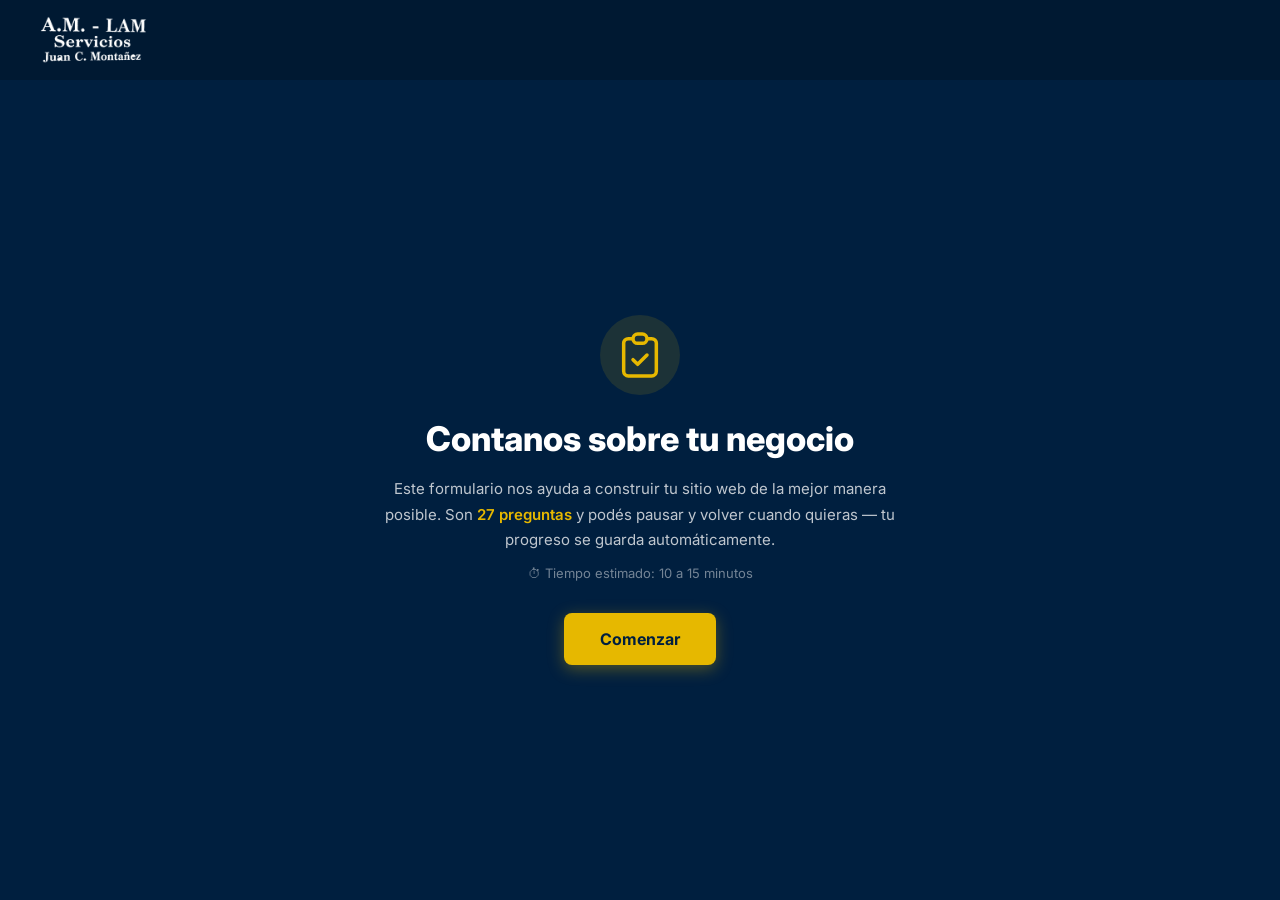
<file: form.html>
<!DOCTYPE html>
<html lang="es-AR">
<head>
  <meta charset="UTF-8">
  <meta name="viewport" content="width=device-width, initial-scale=1.0">
  <title>Relevamiento — Atmosférico A.M. LAN</title>
  <link rel="preconnect" href="https://fonts.googleapis.com">
  <link rel="preconnect" href="https://fonts.gstatic.com" crossorigin>
  <link href="https://fonts.googleapis.com/css2?family=Inter:wght@400;500;600;700;800&display=swap" rel="stylesheet">
  <link rel="stylesheet" href="css/form.css">
</head>
<body>

  <!-- Netlify detecta este formulario oculto al hacer deploy -->
  <form name="relevamiento-amlan" data-netlify="true" netlify-honeypot="bot-field" hidden>
    <input name="bot-field">
    <input name="nombre_empresa">
    <input name="anos_experiencia">
    <input name="ubicacion">
    <input name="habilitaciones">
    <input name="cantidad_camiones">
    <input name="tiempo_respuesta">
    <input name="diferencial">
    <input name="servicios">
    <input name="servicio_principal">
    <input name="horarios">
    <input name="zonas_externas">
    <input name="tipo_clientes">
    <input name="zonas_destacar">
    <input name="estilo">
    <input name="web_referencia">
    <input name="transmitir">
    <input name="testimonios">
    <input name="mensaje_principal">
    <input name="precios">
    <input name="trabajo_destacado">
    <input name="objetivo_web">
    <input name="formulario_contacto">
    <input name="telefonos">
    <input name="medios_pago">
    <input name="logo_formato">
    <input name="mail_acceso">
    <input name="autorizacion">
  </form>

  <div class="fapp" id="app">

    <!-- Header -->
    <header class="fapp__header">
      <a href="index.html" class="fapp__logo-link">
        <img src="img/logo.png" alt="A.M. LAN" class="fapp__logo">
      </a>
      <div class="fapp__progress-wrap" id="js-progress-wrap" style="display:none">
        <div class="fapp__progress-bar" id="js-progress"></div>
      </div>
      <span class="fapp__progress-label" id="js-progress-label"></span>
    </header>

    <!-- ===== PANTALLA BIENVENIDA ===== -->
    <div class="screen" id="screen-welcome">
      <div class="screen__inner screen__inner--center">
        <div class="welcome">
          <div class="welcome__icon" aria-hidden="true">
            <svg width="56" height="56" viewBox="0 0 24 24" fill="none">
              <path d="M9 5H7a2 2 0 00-2 2v12a2 2 0 002 2h10a2 2 0 002-2V7a2 2 0 00-2-2h-2M9 5a2 2 0 002 2h2a2 2 0 002-2M9 5a2 2 0 012-2h2a2 2 0 012 2m-6 9l2 2 4-4" stroke="#E6B800" stroke-width="1.5" stroke-linecap="round" stroke-linejoin="round"/>
            </svg>
          </div>
          <h1 class="welcome__title">Contanos sobre tu negocio</h1>
          <p class="welcome__desc">
            Este formulario nos ayuda a construir tu sitio web de la mejor manera posible.
            Son <strong>27 preguntas</strong> y podés pausar y volver cuando quieras — tu progreso se guarda automáticamente.
          </p>
          <p class="welcome__time">⏱ Tiempo estimado: 10 a 15 minutos</p>
          <div class="welcome__actions">
            <button class="btn-primary" id="btn-start">Comenzar</button>
            <button class="btn-resume" id="btn-resume" style="display:none">
              <svg width="16" height="16" viewBox="0 0 24 24" fill="none" aria-hidden="true">
                <path d="M12 2v4M12 18v4M4.93 4.93l2.83 2.83M16.24 16.24l2.83 2.83M2 12h4M18 12h4M4.93 19.07l2.83-2.83M16.24 7.76l2.83-2.83" stroke="currentColor" stroke-width="1.5" stroke-linecap="round"/>
              </svg>
              Continuar donde lo dejé
            </button>
          </div>
        </div>
      </div>
    </div>

    <!-- ===== PANTALLA PREGUNTA ===== -->
    <div class="screen" id="screen-question" style="display:none">
      <div class="screen__inner">

        <div class="q-meta">
          <span class="q-section" id="js-section"></span>
          <span class="q-counter" id="js-counter"></span>
        </div>

        <div class="q-wrap" id="js-question-wrap">
          <!-- Renderizado por JS -->
        </div>

        <div class="q-nav">
          <button class="q-nav__prev" id="js-prev" aria-label="Pregunta anterior">
            <svg width="20" height="20" viewBox="0 0 24 24" fill="none" aria-hidden="true">
              <path d="M15 19l-7-7 7-7" stroke="currentColor" stroke-width="2" stroke-linecap="round" stroke-linejoin="round"/>
            </svg>
            Anterior
          </button>
          <button class="q-nav__next" id="js-next">
            Siguiente
            <svg width="20" height="20" viewBox="0 0 24 24" fill="none" aria-hidden="true">
              <path d="M9 5l7 7-7 7" stroke="currentColor" stroke-width="2" stroke-linecap="round" stroke-linejoin="round"/>
            </svg>
          </button>
        </div>

      </div>
    </div>

    <!-- ===== PANTALLA GRACIAS ===== -->
    <div class="screen" id="screen-thanks" style="display:none">
      <div class="screen__inner screen__inner--center">
        <div class="thanks">
          <div class="thanks__check" aria-hidden="true">
            <svg width="64" height="64" viewBox="0 0 24 24" fill="none">
              <circle cx="12" cy="12" r="10" stroke="#E6B800" stroke-width="1.5"/>
              <path d="M8 12l3 3 5-5" stroke="#E6B800" stroke-width="2" stroke-linecap="round" stroke-linejoin="round"/>
            </svg>
          </div>
          <h2 class="thanks__title">¡Listo, recibimos tus respuestas!</h2>
          <p class="thanks__desc">Gracias por tomarte el tiempo. Vamos a revisar todo y te contactamos pronto para coordinar los próximos pasos.</p>
          <p class="thanks__contact">
            Cualquier duda escribinos por WhatsApp:<br>
            <a href="https://wa.me/5492233422297" class="thanks__link" target="_blank" rel="noopener noreferrer">+54 9 223 342-2297</a>
          </p>
          <a href="index.html" class="btn-primary" style="margin-top: 32px; display: inline-block;">Volver al sitio</a>
        </div>
      </div>
    </div>

    <!-- ===== PANTALLA ERROR ===== -->
    <div class="screen" id="screen-error" style="display:none">
      <div class="screen__inner screen__inner--center">
        <div class="thanks">
          <h2 class="thanks__title" style="color:#ff6b6b">Ocurrió un error al enviar</h2>
          <p class="thanks__desc">No te preocupes, tus respuestas están guardadas. Intentá enviarlas de nuevo o escribinos directamente.</p>
          <button class="btn-primary" id="btn-retry" style="margin-top: 24px">Reintentar envío</button>
          <a href="https://wa.me/5492233422297" class="btn-resume" style="margin-top: 12px; display: inline-flex;" target="_blank" rel="noopener noreferrer">Escribir por WhatsApp</a>
        </div>
      </div>
    </div>

  </div><!-- /fapp -->

  <script>
  (function () {
    'use strict';

    var STORAGE_KEY = 'amlan_form_answers';
    var answers     = {};
    var current     = 0;
    var isSubmitting = false;

    /* =====================================================
       DEFINICIÓN DE PREGUNTAS
       ===================================================== */
    var QUESTIONS = [
      /* --- SECCIÓN 1: EMPRESA --- */
      {
        id: 'nombre_empresa', section: 'Información de la empresa',
        type: 'text',
        label: '¿Cómo querés que aparezca el nombre de la empresa en la web?',
        hint: 'Ej: A.M. LAN, Atmosférico A.M. LAN, AM-LAN Servicios',
        placeholder: 'Nombre de la empresa...'
      },
      {
        id: 'anos_experiencia', section: 'Información de la empresa',
        type: 'text',
        label: '¿Desde cuándo están operando? ¿Cuántos años de experiencia tienen?',
        placeholder: 'Ej: Desde 2016, 9 años de experiencia'
      },
      {
        id: 'ubicacion', section: 'Información de la empresa',
        type: 'text',
        label: '¿Dónde están ubicados en Mar del Plata?',
        hint: 'Barrio o dirección aproximada',
        placeholder: 'Ej: Zona sur, barrio Florencio Sánchez...'
      },
      {
        id: 'habilitaciones', section: 'Información de la empresa',
        type: 'textarea',
        label: '¿Tienen habilitaciones, permisos o seguros?',
        hint: 'Municipalidad, OSSE, seguro de responsabilidad civil, etc. Mencionarlos genera mucha confianza.',
        placeholder: 'Ej: Habilitación municipal N°..., seguro con...'
      },
      {
        id: 'cantidad_camiones', section: 'Información de la empresa',
        type: 'text',
        label: '¿Cuántos camiones o equipos tienen disponibles actualmente?',
        placeholder: 'Ej: 2 camiones propios'
      },
      {
        id: 'tiempo_respuesta', section: 'Información de la empresa',
        type: 'text',
        label: 'Cuando un cliente llama, ¿cuánto tardan normalmente en responder y llegar?',
        hint: 'Este dato es clave para diferenciarse. Sea lo más específico posible.',
        placeholder: 'Ej: Respondemos de inmediato, llegamos en 1 a 2 horas'
      },
      {
        id: 'diferencial', section: 'Información de la empresa',
        type: 'textarea',
        label: '¿Cuál es tu principal ventaja frente a la competencia?',
        hint: 'Precio, rapidez, atención personalizada, equipo propio, trayectoria...',
        placeholder: 'Contanos qué te hace diferente...'
      },

      /* --- SECCIÓN 2: SERVICIOS --- */
      {
        id: 'servicios', section: 'Servicios',
        type: 'checkbox',
        label: '¿Cuáles son los servicios que ofrecen?',
        hint: 'Seleccioná todos los que aplican',
        options: [
          'Desagote de pozos ciegos',
          'Limpieza de cámaras sépticas',
          'Destape de cloacas',
          'Retiro de efluentes',
          'Servicio industrial',
          'Pozos de ascensores'
        ],
        other: true
      },
      {
        id: 'servicio_principal', section: 'Servicios',
        type: 'text',
        label: '¿Cuál es el servicio más solicitado o el que más te conviene promover?',
        placeholder: 'Ej: Desagote de pozos ciegos'
      },
      {
        id: 'horarios', section: 'Servicios',
        type: 'text',
        label: '¿En qué horarios trabajan normalmente?',
        placeholder: 'Ej: Lunes a sábados de 7 a 20 hs'
      },
      {
        id: 'zonas_externas', section: 'Servicios',
        type: 'text',
        label: '¿Atienden solo Mar del Plata o también zonas cercanas?',
        hint: 'Mar Chiquita, Batán, General Pueyrredón, etc.',
        placeholder: 'Ej: Solo Mar del Plata y alrededores'
      },

      /* --- SECCIÓN 3: CLIENTES Y ZONAS --- */
      {
        id: 'tipo_clientes', section: 'Clientes y zonas',
        type: 'checkbox',
        label: '¿A quiénes atienden principalmente?',
        hint: 'Podés elegir más de uno',
        options: [
          'Particulares y vecinos',
          'Consorcios y edificios',
          'Comercios y locales',
          'Industrias y fábricas',
          'Constructoras',
          'Todos por igual'
        ]
      },
      {
        id: 'zonas_destacar', section: 'Clientes y zonas',
        type: 'textarea',
        label: '¿Qué zonas de Mar del Plata querés destacar en la web?',
        hint: 'Zona Sur, Alfar, Los Acantilados, Centro, otras...',
        placeholder: 'Ej: Zona Sur, Alfar, Los Acantilados y alrededores'
      },

      /* --- SECCIÓN 4: DISEÑO --- */
      {
        id: 'estilo', section: 'Diseño',
        type: 'radio',
        label: 'De estos tres estilos, ¿cuál te representa mejor?',
        options: [
          'A — Directo y urgente: colores fuertes, texto grande, todo apunta a que el cliente llame ya',
          'B — Serio y profesional: más neutro, transmite confianza y trayectoria',
          'C — Cercano y accesible: tono amigable, fácil de leer, lenguaje simple'
        ]
      },
      {
        id: 'web_referencia', section: 'Diseño',
        type: 'textarea',
        label: '¿Hay algún sitio web que te guste visualmente?',
        hint: 'Puede ser del rubro o de cualquier otro sector. No es obligatorio.',
        placeholder: 'Pegá el link y contanos por qué te gusta...'
      },
      {
        id: 'transmitir', section: 'Diseño',
        type: 'checkbox',
        label: '¿Qué es lo más importante que debe transmitir tu web?',
        hint: 'Podés elegir más de uno',
        options: [
          'Confianza',
          'Rapidez',
          'Precio conveniente',
          'Profesionalismo',
          'Cercanía y trato personal'
        ]
      },

      /* --- SECCIÓN 5: CONTENIDO --- */
      {
        id: 'testimonios', section: 'Contenido',
        type: 'textarea',
        label: '¿Tenés reseñas o comentarios de clientes que podamos usar?',
        hint: 'De Google, WhatsApp o Facebook. Con nombre completo o solo iniciales.',
        placeholder: 'Pegá los comentarios acá, o escribí "no tengo aún"...'
      },
      {
        id: 'mensaje_principal', section: 'Contenido',
        type: 'textarea',
        label: '¿Qué mensaje querés que vea el cliente al entrar a la web?',
        hint: 'La primera impresión que querés dar',
        placeholder: 'Ej: Llegamos rápido a tu zona, Equipo propio y trabajo garantizado...'
      },
      {
        id: 'precios', section: 'Contenido',
        type: 'radio',
        label: '¿Querés mostrar precios orientativos en la web?',
        options: [
          'Sí, quiero mostrar precios aproximados',
          'No, prefiero que pidan presupuesto personalizado',
          'No sé, me gustaría tu opinión'
        ]
      },
      {
        id: 'trabajo_destacado', section: 'Contenido',
        type: 'textarea',
        label: '¿Hay algún trabajo del que estén especialmente orgullosos?',
        hint: 'Proyectos grandes, situaciones resueltas rápido, clientes conocidos. No es obligatorio.',
        placeholder: 'Contanos si quieren...'
      },

      /* --- SECCIÓN 6: CONTACTO --- */
      {
        id: 'objetivo_web', section: 'Contacto y conversión',
        type: 'radio',
        label: '¿Cuál es el objetivo principal de la web?',
        options: [
          'Que los clientes llamen por teléfono',
          'Que los clientes escriban por WhatsApp',
          'Ambos por igual'
        ]
      },
      {
        id: 'formulario_contacto', section: 'Contacto y conversión',
        type: 'radio',
        label: '¿Querés que los clientes puedan escribir desde la web con un formulario de contacto?',
        options: [
          'Sí, quiero un formulario',
          'No, solo teléfono y WhatsApp'
        ]
      },
      {
        id: 'telefonos', section: 'Contacto y conversión',
        type: 'textarea',
        label: '¿Qué número o números de teléfono querés mostrar?',
        placeholder: 'Ej: 223 437-8766 (llamadas) — +54 9 223 342-2297 (WhatsApp)'
      },
      {
        id: 'medios_pago', section: 'Contacto y conversión',
        type: 'checkbox',
        label: '¿Qué medios de pago aceptan?',
        options: [
          'Efectivo',
          'Transferencia bancaria',
          'Tarjeta de débito',
          'Tarjeta de crédito',
          'Mercado Pago'
        ]
      },

      /* --- SECCIÓN 7: DATOS Y ACCESOS --- */
      {
        id: 'logo_formato', section: 'Datos y accesos',
        type: 'checkbox',
        label: '¿En qué formato tienen el logo del negocio?',
        hint: 'Seleccioná todos los que tengan. Cuanto mayor calidad, mejor resultado en la web.',
        options: [
          'JPG o JPEG',
          'PNG (fondo transparente)',
          'SVG (vectorial)',
          'PDF',
          'AI o EPS (Illustrator)',
          'Solo tengo foto del logo (sacada con el celular)'
        ]
      },
      {
        id: 'mail_acceso', section: 'Datos y accesos',
        type: 'text',
        label: '¿A qué correo de Gmail tienen acceso actualmente?',
        hint: 'Lo necesitamos para vincular Google Maps e Instagram a nombre del negocio. Puede ser personal o del negocio.',
        placeholder: 'Ej: atmosfericoamlan@gmail.com'
      },
      {
        id: 'autorizacion', section: 'Datos y accesos',
        type: 'radio',
        label: '¿Autorizás a Creadoras3D a crear y configurar cuentas usando tu correo?',
        hint: 'Esto incluye Google Business Profile y otras plataformas necesarias. Al finalizar el proyecto, todo queda a tu nombre y bajo tu control.',
        options: [
          'Sí, autorizo — entiendo que todo quedará a mi nombre',
          'Necesito más información antes de decidir'
        ]
      }
    ];

    var TOTAL = QUESTIONS.length;

    /* =====================================================
       ELEMENTOS DEL DOM
       ===================================================== */
    var screenWelcome  = document.getElementById('screen-welcome');
    var screenQuestion = document.getElementById('screen-question');
    var screenThanks   = document.getElementById('screen-thanks');
    var screenError    = document.getElementById('screen-error');
    var progressBar    = document.getElementById('js-progress');
    var progressLabel  = document.getElementById('js-progress-label');
    var progressWrap   = document.getElementById('js-progress-wrap');
    var sectionEl      = document.getElementById('js-section');
    var counterEl      = document.getElementById('js-counter');
    var questionWrap   = document.getElementById('js-question-wrap');
    var btnStart       = document.getElementById('btn-start');
    var btnResume      = document.getElementById('btn-resume');
    var btnPrev        = document.getElementById('js-prev');
    var btnNext        = document.getElementById('js-next');
    var btnRetry       = document.getElementById('btn-retry');

    /* =====================================================
       LOCALSTORAGE
       ===================================================== */
    function saveProgress() {
      localStorage.setItem(STORAGE_KEY, JSON.stringify({ answers: answers, current: current }));
    }

    function loadProgress() {
      try {
        var raw = localStorage.getItem(STORAGE_KEY);
        if (!raw) return null;
        return JSON.parse(raw);
      } catch (e) { return null; }
    }

    function clearProgress() {
      localStorage.removeItem(STORAGE_KEY);
    }

    /* =====================================================
       PANTALLAS
       ===================================================== */
    function showScreen(name) {
      [screenWelcome, screenQuestion, screenThanks, screenError].forEach(function (s) {
        s.style.display = 'none';
      });
      progressWrap.style.display = name === 'question' ? 'block' : 'none';
      if (name === 'welcome')  { screenWelcome.style.display  = 'flex'; }
      if (name === 'question') { screenQuestion.style.display = 'flex'; }
      if (name === 'thanks')   { screenThanks.style.display   = 'flex'; }
      if (name === 'error')    { screenError.style.display    = 'flex'; }
    }

    /* =====================================================
       PROGRESO
       ===================================================== */
    function updateProgress() {
      var pct = Math.round(((current + 1) / TOTAL) * 100);
      progressBar.style.width = pct + '%';
      progressLabel.textContent = (current + 1) + ' / ' + TOTAL;
    }

    /* =====================================================
       RENDER DE PREGUNTA
       ===================================================== */
    function renderQuestion(index, direction) {
      var q   = QUESTIONS[index];
      var val = answers[q.id] || '';

      sectionEl.textContent = q.section;
      counterEl.textContent = 'Pregunta ' + (index + 1) + ' de ' + TOTAL;
      btnPrev.style.visibility = index === 0 ? 'hidden' : 'visible';
      btnNext.textContent = index === TOTAL - 1 ? 'Enviar respuestas' : 'Siguiente';
      updateProgress();

      var html = '';
      html += '<div class="q-block q-block--' + (direction || 'right') + '">';
      html += '<label class="q-label" for="q-input">' + q.label + '</label>';
      if (q.hint) { html += '<p class="q-hint">' + q.hint + '</p>'; }

      if (q.type === 'text') {
        html += '<input class="q-input" id="q-input" type="text" placeholder="' + (q.placeholder || '') + '" value="' + escHtml(val) + '" autocomplete="off">';
        html += '<p class="q-enter-hint">Presioná <kbd>Enter</kbd> para continuar</p>';

      } else if (q.type === 'textarea') {
        html += '<textarea class="q-input q-input--textarea" id="q-input" placeholder="' + (q.placeholder || '') + '" rows="4">' + escHtml(val) + '</textarea>';

      } else if (q.type === 'radio') {
        var radioVals = Array.isArray(val) ? val : (val ? [val] : []);
        q.options.forEach(function (opt, i) {
          var checked = radioVals.indexOf(opt) > -1 ? 'checked' : '';
          html += '<label class="q-option ' + (checked ? 'q-option--selected' : '') + '">';
          html += '<input type="radio" name="q-radio" value="' + escHtml(opt) + '" ' + checked + '>';
          html += '<span class="q-option__key">' + String.fromCharCode(65 + i) + '</span>';
          html += '<span class="q-option__text">' + opt + '</span>';
          html += '</label>';
        });

      } else if (q.type === 'checkbox') {
        var checkVals = Array.isArray(val) ? val : (val ? val.split(', ') : []);
        q.options.forEach(function (opt, i) {
          var checked = checkVals.indexOf(opt) > -1 ? 'checked' : '';
          html += '<label class="q-option ' + (checked ? 'q-option--selected' : '') + '">';
          html += '<input type="checkbox" name="q-check" value="' + escHtml(opt) + '" ' + checked + '>';
          html += '<span class="q-option__key q-option__key--check">' + (checked ? '✓' : '') + '</span>';
          html += '<span class="q-option__text">' + opt + '</span>';
          html += '</label>';
        });
        if (q.other) {
          var otherVal = checkVals.filter(function (v) { return q.options.indexOf(v) === -1; }).join('');
          html += '<div class="q-other">';
          html += '<label class="q-other__label" for="q-other-input">Otro:</label>';
          html += '<input class="q-input q-other__input" id="q-other-input" type="text" placeholder="Especificá..." value="' + escHtml(otherVal) + '">';
          html += '</div>';
        }
      }

      html += '</div>';
      questionWrap.innerHTML = html;

      /* Animación entrada */
      requestAnimationFrame(function () {
        var block = questionWrap.querySelector('.q-block');
        if (block) {
          block.classList.add('q-block--visible');
        }
      });

      bindQuestionEvents(q);

      /* Focus automático */
      var inp = document.getElementById('q-input');
      if (inp) { setTimeout(function () { inp.focus(); }, 300); }
    }

    /* =====================================================
       EVENTOS DE CADA PREGUNTA
       ===================================================== */
    function bindQuestionEvents(q) {
      /* Enter en text → avanzar */
      if (q.type === 'text') {
        var inp = document.getElementById('q-input');
        if (inp) {
          inp.addEventListener('keydown', function (e) {
            if (e.key === 'Enter') { e.preventDefault(); goNext(); }
          });
        }
      }

      /* Radio → guardar y avanzar automáticamente */
      if (q.type === 'radio') {
        var radios = questionWrap.querySelectorAll('input[type="radio"]');
        radios.forEach(function (r) {
          r.addEventListener('change', function () {
            questionWrap.querySelectorAll('.q-option').forEach(function (o) { o.classList.remove('q-option--selected'); });
            this.closest('.q-option').classList.add('q-option--selected');
            answers[q.id] = this.value;
            saveProgress();
            setTimeout(goNext, 350);
          });
        });
      }

      /* Checkbox → actualizar estilo de selección */
      if (q.type === 'checkbox') {
        var checks = questionWrap.querySelectorAll('input[type="checkbox"]');
        checks.forEach(function (c) {
          c.addEventListener('change', function () {
            var label = this.closest('.q-option');
            var keyEl = label.querySelector('.q-option__key');
            if (this.checked) {
              label.classList.add('q-option--selected');
              if (keyEl) keyEl.textContent = '✓';
            } else {
              label.classList.remove('q-option--selected');
              if (keyEl) keyEl.textContent = '';
            }
          });
        });
      }
    }

    /* =====================================================
       LEER RESPUESTA ACTUAL
       ===================================================== */
    function readCurrentAnswer() {
      var q = QUESTIONS[current];

      if (q.type === 'text') {
        var inp = document.getElementById('q-input');
        return inp ? inp.value.trim() : '';

      } else if (q.type === 'textarea') {
        var ta = document.getElementById('q-input');
        return ta ? ta.value.trim() : '';

      } else if (q.type === 'radio') {
        var sel = questionWrap.querySelector('input[type="radio"]:checked');
        return sel ? sel.value : answers[q.id] || '';

      } else if (q.type === 'checkbox') {
        var checked = Array.from(questionWrap.querySelectorAll('input[type="checkbox"]:checked')).map(function (c) { return c.value; });
        var otherInp = document.getElementById('q-other-input');
        if (otherInp && otherInp.value.trim()) { checked.push(otherInp.value.trim()); }
        return checked;
      }
      return '';
    }

    /* =====================================================
       NAVEGACIÓN
       ===================================================== */
    function goNext() {
      var val = readCurrentAnswer();
      answers[QUESTIONS[current].id] = val;
      saveProgress();

      if (current < TOTAL - 1) {
        current++;
        renderQuestion(current, 'right');
      } else {
        submitForm();
      }
    }

    function goPrev() {
      if (current === 0) return;
      var val = readCurrentAnswer();
      answers[QUESTIONS[current].id] = val;
      saveProgress();
      current--;
      renderQuestion(current, 'left');
    }

    btnNext.addEventListener('click', goNext);
    btnPrev.addEventListener('click', goPrev);

    if (btnRetry) {
      btnRetry.addEventListener('click', function () {
        showScreen('question');
        submitForm();
      });
    }

    /* =====================================================
       ENVÍO A NETLIFY
       ===================================================== */
    function submitForm() {
      if (isSubmitting) return;
      isSubmitting = true;
      btnNext.textContent = 'Enviando...';
      btnNext.disabled = true;

      var body = 'form-name=relevamiento-amlan';
      Object.keys(answers).forEach(function (key) {
        var v = answers[key];
        body += '&' + encodeURIComponent(key) + '=' + encodeURIComponent(Array.isArray(v) ? v.join(', ') : v);
      });

      fetch('/', {
        method: 'POST',
        headers: { 'Content-Type': 'application/x-www-form-urlencoded' },
        body: body
      })
      .then(function (res) {
        if (res.ok) {
          clearProgress();
          showScreen('thanks');
        } else {
          throw new Error('server error');
        }
      })
      .catch(function () {
        isSubmitting = false;
        btnNext.textContent = 'Enviar respuestas';
        btnNext.disabled = false;
        showScreen('error');
      });
    }

    /* =====================================================
       INICIO
       ===================================================== */
    function startForm(fromSaved) {
      showScreen('question');
      renderQuestion(current, 'right');
    }

    btnStart.addEventListener('click', function () {
      answers = {};
      current = 0;
      startForm();
    });

    btnResume.addEventListener('click', function () {
      startForm(true);
    });

    /* Comprobar progreso guardado */
    var saved = loadProgress();
    if (saved && Object.keys(saved.answers).length > 0) {
      answers = saved.answers;
      current = saved.current || 0;
      btnResume.style.display = 'inline-flex';
    }

    showScreen('welcome');

    /* =====================================================
       UTILITARIOS
       ===================================================== */
    function escHtml(str) {
      if (!str) return '';
      return String(str)
        .replace(/&/g, '&amp;')
        .replace(/</g, '&lt;')
        .replace(/>/g, '&gt;')
        .replace(/"/g, '&quot;');
    }

  })();
  </script>

</body>
</html>
</file>
<file: css/form.css>
/* ==============================================
   Atmosférico A.M. LAN — form.css
   Formulario conversacional mobile-first
   ============================================== */

*, *::before, *::after { box-sizing: border-box; margin: 0; padding: 0; }

:root {
  --primary:      #001F3F;
  --primary-alt:  #0A2E5C;
  --accent:       #E6B800;
  --accent-alt:   #FFB300;
  --white:        #FFFFFF;
  --gray-light:   #F4F5F7;
  --gray-mid:     #6B7280;
  --text:         #111827;
  --font:         'Inter', -apple-system, sans-serif;
}

html, body {
  height: 100%;
  font-family: var(--font);
  background: var(--primary);
  color: var(--white);
  -webkit-font-smoothing: antialiased;
  overflow-x: hidden;
}

/* ==============================================
   LAYOUT PRINCIPAL
   ============================================== */

.fapp {
  display: flex;
  flex-direction: column;
  min-height: 100vh;
}

/* ==============================================
   HEADER
   ============================================== */

.fapp__header {
  display: flex;
  align-items: center;
  justify-content: space-between;
  gap: 16px;
  padding: 14px 20px;
  background: rgba(0, 0, 0, 0.2);
  flex-shrink: 0;
  position: sticky;
  top: 0;
  z-index: 10;
}

.fapp__logo-link { display: flex; align-items: center; flex-shrink: 0; }

.fapp__logo {
  height: 48px;
  width: auto;
  filter: brightness(0) invert(1);
  display: block;
}

.fapp__progress-wrap {
  flex: 1;
  height: 4px;
  background: rgba(255, 255, 255, 0.15);
  border-radius: 4px;
  overflow: hidden;
}

.fapp__progress-bar {
  height: 100%;
  background: var(--accent);
  border-radius: 4px;
  transition: width 400ms cubic-bezier(0.22, 1, 0.36, 1);
  width: 0%;
}

.fapp__progress-label {
  font-size: 12px;
  font-weight: 600;
  color: rgba(255, 255, 255, 0.55);
  white-space: nowrap;
  flex-shrink: 0;
  min-width: 48px;
  text-align: right;
}

/* ==============================================
   PANTALLAS
   ============================================== */

.screen {
  flex: 1;
  display: flex;
  align-items: center;
  justify-content: center;
  padding: 32px 20px;
  min-height: 0;
}

.screen__inner {
  width: 100%;
  max-width: 680px;
  margin: 0 auto;
}

.screen__inner--center {
  display: flex;
  align-items: center;
  justify-content: center;
}

/* ==============================================
   PANTALLA BIENVENIDA
   ============================================== */

.welcome {
  text-align: center;
  max-width: 520px;
}

.welcome__icon {
  margin: 0 auto 24px;
  width: 80px;
  height: 80px;
  background: rgba(230, 184, 0, 0.12);
  border-radius: 50%;
  display: flex;
  align-items: center;
  justify-content: center;
}

.welcome__title {
  font-size: 26px;
  font-weight: 800;
  line-height: 1.2;
  color: var(--white);
  margin-bottom: 16px;
}

@media (min-width: 640px) { .welcome__title { font-size: 34px; } }

.welcome__desc {
  font-size: 15px;
  line-height: 1.7;
  color: rgba(255, 255, 255, 0.75);
  margin-bottom: 12px;
}

.welcome__desc strong { color: var(--accent); font-weight: 600; }

.welcome__time {
  font-size: 13px;
  color: rgba(255, 255, 255, 0.45);
  margin-bottom: 32px;
}

.welcome__actions {
  display: flex;
  flex-direction: column;
  align-items: center;
  gap: 12px;
}

/* ==============================================
   BOTONES GLOBALES
   ============================================== */

.btn-primary {
  display: inline-flex;
  align-items: center;
  justify-content: center;
  gap: 8px;
  background: var(--accent);
  color: var(--primary);
  font-family: var(--font);
  font-size: 16px;
  font-weight: 700;
  padding: 16px 36px;
  border-radius: 8px;
  border: none;
  cursor: pointer;
  text-decoration: none;
  transition: background 200ms, transform 150ms, box-shadow 200ms;
  box-shadow: 0 4px 16px rgba(230, 184, 0, 0.35);
}

.btn-primary:hover { background: var(--accent-alt); box-shadow: 0 6px 24px rgba(230, 184, 0, 0.45); }
.btn-primary:active { transform: scale(0.97); }

.btn-resume {
  display: inline-flex;
  align-items: center;
  gap: 8px;
  background: transparent;
  color: rgba(255, 255, 255, 0.7);
  font-family: var(--font);
  font-size: 14px;
  font-weight: 500;
  padding: 10px 20px;
  border-radius: 8px;
  border: 1px solid rgba(255, 255, 255, 0.2);
  cursor: pointer;
  text-decoration: none;
  transition: border-color 200ms, color 200ms, background 200ms;
}

.btn-resume:hover {
  border-color: rgba(255, 255, 255, 0.5);
  color: var(--white);
  background: rgba(255, 255, 255, 0.05);
}

/* ==============================================
   PANTALLA PREGUNTA
   ============================================== */

#screen-question {
  flex-direction: column;
  justify-content: space-between;
  padding: 24px 20px 20px;
  gap: 0;
}

.q-meta {
  display: flex;
  justify-content: space-between;
  align-items: center;
  margin-bottom: 20px;
  padding: 0 4px;
  flex-shrink: 0;
}

.q-section {
  font-size: 11px;
  font-weight: 700;
  text-transform: uppercase;
  letter-spacing: 0.1em;
  color: var(--accent);
}

.q-counter {
  font-size: 12px;
  font-weight: 500;
  color: rgba(255, 255, 255, 0.4);
}

/* Wrap de pregunta */
.q-wrap {
  flex: 1;
  display: flex;
  align-items: flex-start;
  min-height: 0;
  overflow-y: auto;
  padding-bottom: 16px;
}

/* Bloque animado */
.q-block {
  width: 100%;
  max-width: 680px;
  margin: 0 auto;
  opacity: 0;
  transform: translateX(40px);
  transition: opacity 350ms ease, transform 350ms ease;
}

.q-block--left  { transform: translateX(-40px); }
.q-block--right { transform: translateX(40px); }

.q-block--visible {
  opacity: 1;
  transform: translateX(0);
}

/* Label */
.q-label {
  display: block;
  font-size: 20px;
  font-weight: 700;
  line-height: 1.35;
  color: var(--white);
  margin-bottom: 10px;
}

@media (min-width: 640px) { .q-label { font-size: 26px; } }

/* Hint */
.q-hint {
  font-size: 13px;
  color: rgba(255, 255, 255, 0.55);
  line-height: 1.5;
  margin-bottom: 20px;
}

/* Input texto */
.q-input {
  width: 100%;
  background: transparent;
  border: none;
  border-bottom: 2px solid rgba(255, 255, 255, 0.25);
  color: var(--white);
  font-family: var(--font);
  font-size: 18px;
  font-weight: 400;
  padding: 12px 0;
  outline: none;
  transition: border-color 200ms;
  border-radius: 0;
  -webkit-appearance: none;
}

.q-input::placeholder { color: rgba(255, 255, 255, 0.3); }

.q-input:focus { border-bottom-color: var(--accent); }

.q-input--textarea {
  border: 1.5px solid rgba(255, 255, 255, 0.2);
  border-radius: 8px;
  padding: 14px 16px;
  resize: vertical;
  font-size: 15px;
  line-height: 1.6;
  min-height: 100px;
  margin-top: 4px;
}

.q-input--textarea:focus { border-color: var(--accent); }

/* Hint enter */
.q-enter-hint {
  font-size: 12px;
  color: rgba(255, 255, 255, 0.3);
  margin-top: 8px;
}

.q-enter-hint kbd {
  display: inline-block;
  background: rgba(255, 255, 255, 0.1);
  border: 1px solid rgba(255, 255, 255, 0.2);
  border-radius: 3px;
  padding: 1px 5px;
  font-size: 11px;
  font-family: var(--font);
}

/* Opciones radio/checkbox */
.q-option {
  display: flex;
  align-items: flex-start;
  gap: 12px;
  padding: 12px 16px;
  border: 1.5px solid rgba(255, 255, 255, 0.12);
  border-radius: 8px;
  cursor: pointer;
  margin-bottom: 8px;
  transition: border-color 200ms, background 200ms;
  user-select: none;
}

.q-option input { position: absolute; opacity: 0; pointer-events: none; }

.q-option:hover { border-color: rgba(230, 184, 0, 0.5); background: rgba(230, 184, 0, 0.05); }

.q-option--selected {
  border-color: var(--accent) !important;
  background: rgba(230, 184, 0, 0.10) !important;
}

.q-option__key {
  display: flex;
  align-items: center;
  justify-content: center;
  width: 26px;
  height: 26px;
  border-radius: 4px;
  background: rgba(255, 255, 255, 0.08);
  border: 1px solid rgba(255, 255, 255, 0.15);
  font-size: 12px;
  font-weight: 700;
  color: rgba(255, 255, 255, 0.6);
  flex-shrink: 0;
  transition: background 200ms, color 200ms, border-color 200ms;
}

.q-option--selected .q-option__key {
  background: var(--accent);
  color: var(--primary);
  border-color: var(--accent);
}

.q-option__key--check {
  font-size: 14px;
  border-radius: 4px;
}

.q-option__text {
  font-size: 14px;
  font-weight: 500;
  color: rgba(255, 255, 255, 0.85);
  line-height: 1.45;
  padding-top: 3px;
}

@media (min-width: 640px) { .q-option__text { font-size: 15px; } }

/* Campo "Otro" */
.q-other {
  display: flex;
  align-items: center;
  gap: 12px;
  margin-top: 8px;
  padding: 4px 0;
}

.q-other__label {
  font-size: 13px;
  font-weight: 500;
  color: rgba(255, 255, 255, 0.5);
  white-space: nowrap;
  flex-shrink: 0;
}

.q-other__input {
  font-size: 14px;
  padding: 8px 0;
}

/* ==============================================
   NAVEGACIÓN PREGUNTA
   ============================================== */

.q-nav {
  display: flex;
  justify-content: space-between;
  align-items: center;
  padding-top: 16px;
  border-top: 1px solid rgba(255, 255, 255, 0.08);
  flex-shrink: 0;
  gap: 12px;
}

.q-nav__prev,
.q-nav__next {
  display: inline-flex;
  align-items: center;
  gap: 6px;
  font-family: var(--font);
  font-size: 14px;
  font-weight: 600;
  padding: 10px 20px;
  border-radius: 8px;
  cursor: pointer;
  border: none;
  transition: background 200ms, color 200ms, transform 150ms;
}

.q-nav__prev {
  background: rgba(255, 255, 255, 0.06);
  color: rgba(255, 255, 255, 0.6);
}

.q-nav__prev:hover { background: rgba(255, 255, 255, 0.10); color: var(--white); }

.q-nav__next {
  background: var(--accent);
  color: var(--primary);
  box-shadow: 0 4px 12px rgba(230, 184, 0, 0.3);
  margin-left: auto;
}

.q-nav__next:hover { background: var(--accent-alt); }
.q-nav__next:active { transform: scale(0.97); }
.q-nav__next:disabled { opacity: 0.6; cursor: not-allowed; }

/* ==============================================
   PANTALLA GRACIAS
   ============================================== */

.thanks {
  text-align: center;
  max-width: 480px;
}

.thanks__check {
  margin: 0 auto 24px;
  width: 96px;
  height: 96px;
  background: rgba(230, 184, 0, 0.1);
  border-radius: 50%;
  display: flex;
  align-items: center;
  justify-content: center;
  animation: pop-in 0.5s cubic-bezier(0.22, 1, 0.36, 1);
}

@keyframes pop-in {
  from { transform: scale(0.5); opacity: 0; }
  to   { transform: scale(1);   opacity: 1; }
}

.thanks__title {
  font-size: 24px;
  font-weight: 800;
  color: var(--white);
  margin-bottom: 12px;
  line-height: 1.3;
}

.thanks__desc {
  font-size: 15px;
  color: rgba(255, 255, 255, 0.7);
  line-height: 1.65;
  margin-bottom: 20px;
}

.thanks__contact {
  font-size: 14px;
  color: rgba(255, 255, 255, 0.55);
  line-height: 1.6;
}

.thanks__link {
  color: var(--accent);
  text-decoration: none;
  font-weight: 600;
}

.thanks__link:hover { text-decoration: underline; }

/* ==============================================
   SCROLLBAR CUSTOM (webkit)
   ============================================== */

.q-wrap::-webkit-scrollbar { width: 4px; }
.q-wrap::-webkit-scrollbar-track { background: transparent; }
.q-wrap::-webkit-scrollbar-thumb { background: rgba(255, 255, 255, 0.15); border-radius: 4px; }

/* ==============================================
   RESPONSIVE
   ============================================== */

@media (min-width: 768px) {
  .fapp__header { padding: 16px 40px; }
  #screen-question { padding: 32px 40px 28px; }
  .q-label { font-size: 28px; }
  .q-option { padding: 14px 20px; }
  .thanks__title { font-size: 30px; }
}

@media (min-width: 1024px) {
  .screen { padding: 40px 32px; }
  .q-label { font-size: 32px; }
}

/* Sin animaciones preferidas */
@media (prefers-reduced-motion: reduce) {
  .q-block { transition: none; }
  .thanks__check { animation: none; }
}
</file>
